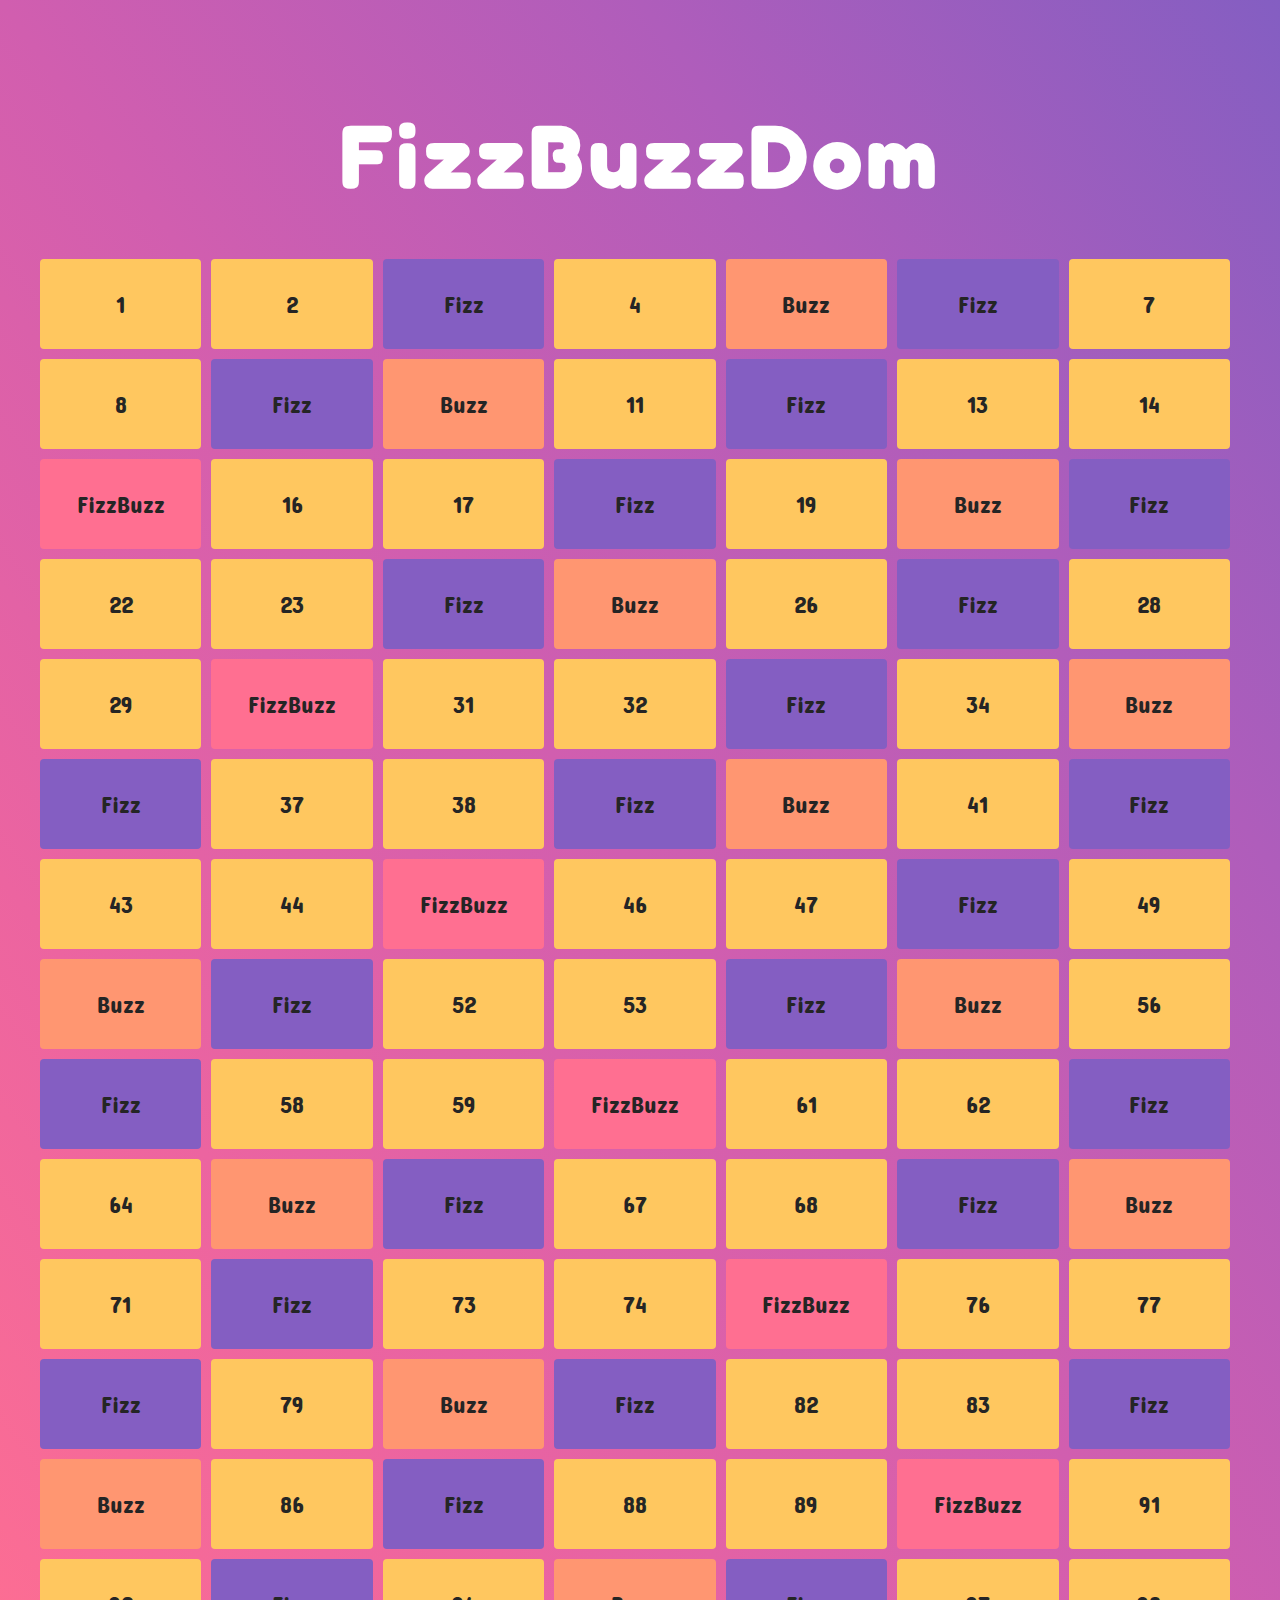
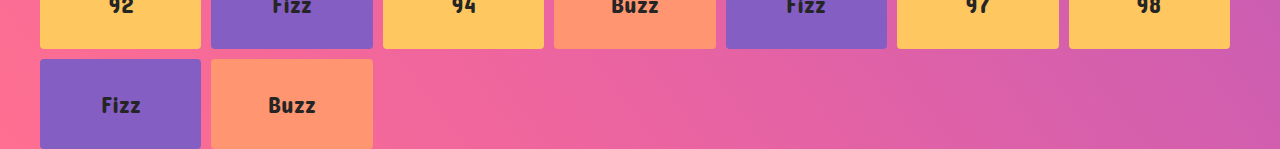
<file: Bonus/indexBonus.html>
<!DOCTYPE html>
<html lang="en">
  <head>
    <meta charset="UTF-8" />
    <meta http-equiv="X-UA-Compatible" content="IE=edge" />
    <meta name="viewport" content="width=device-width, initial-scale=1.0" />
    <!-- font google -->
    <link rel="preconnect" href="https://fonts.googleapis.com" />
    <link rel="preconnect" href="https://fonts.gstatic.com" crossorigin />
    <link
      href="https://fonts.googleapis.com/css2?family=Concert+One&display=swap"
      rel="stylesheet"
    />
    <link rel="preconnect" href="https://fonts.googleapis.com" />
    <link rel="preconnect" href="https://fonts.gstatic.com" crossorigin />
    <link
      href="https://fonts.googleapis.com/css2?family=Fredoka+One&display=swap"
      rel="stylesheet"
    />
    <!-- font google fine -->
    <link rel="stylesheet" href="css/style.css" />
    <title>FizzBuzz</title>
  </head>
  <body>
    <div class="container">
      <div class="title">
        <h1>FizzBuzzDom</h1>
      </div>

      <main class="flex"></main>
    </div>
    <script type="text/javascript" src="jsBonus/scriptbonus.js"></script>
  </body>
</html>
</file>
<file: Bonus/css/style.css>
* {
  margin: 0;
  padding: 0;
  box-sizing: border-box;
}

body {
  font-family: "Concert One", cursive;
  background-image: linear-gradient(
    to right top,
    #ff6f91,
    #ec64a0,
    #d15eaf,
    #af5dbb,
    #845ec2
  );
}

.container {
  max-width: 1200px;
  margin: 0 auto;
}

.flex {
  display: flex;
  gap: 10px;
  flex-wrap: wrap;
}

h1 {
  padding-top: 100px;
  padding-bottom: 50px;
  text-align: center;
  color: #fff;
  font-size: 90px;
  font-family: "Fredoka One", cursive;
  letter-spacing: 4px;
}

.box {
  width: calc((100% / 7) - 10px);
  height: 90px;

  background-color: #ffc75f;
  text-align: center;
  font-size: 24px;
  line-height: 90px;
  border-radius: 4px;
  color: #252525;
}

.fizzBuzz {
  background-color: #ff6f91;
}

.fizz {
  background-color: #845ec2;
}

.buzz {
  background-color: #ff9671;
}
</file>
